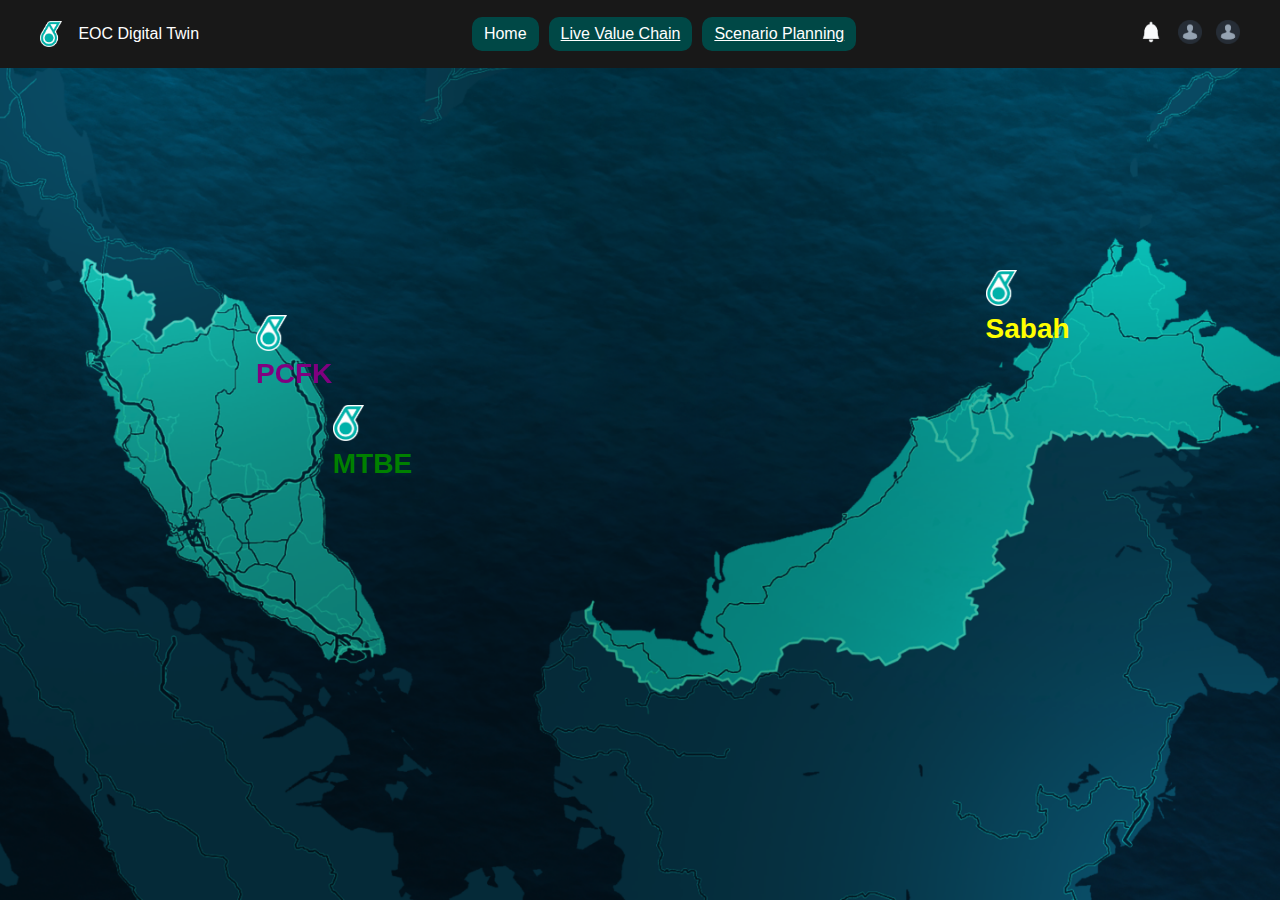
<file: index.html>
<!DOCTYPE html>
<html lang="en">
    <head>
        <title>Search</title>
        <link rel="stylesheet" href="styles.css">
        <meta name="viewport" content="width=device-width, user-scalable=no, initial-scale=1.0">
        <meta charset="utf-8">
    </head>
    <body>
        <section class="header">
        <div class="nav-top">

                    <div class="nav-start">
                        <div class="logo"><img src="petronas-mini-logo.png" alt="petronas mini logo" height="26">
                            <p class="title">EOC Digital Twin</p>
                        </div>
                    </div>


                    <div class="nav-center">
                        <ul class="main-nav">
                            <li class="navbar-item">Home</li>
                            <li class="navbar-item"><a href="LVC.html">Live Value Chain</a></li>
                            <li class="navbar-item"><a href="planning.html">Scenario Planning</a></li>
                        </ul>
                    </div>


                    <div class="nav-end">
                        <div>
                            <img src="notification.png" alt="notification icon" width="24" class="icons-item">
                            <img src="profile.png" alt="notification icon" width="24" class="icons-item">
                            <img src="profile.png" alt="notification icon" width="24" class="icons-item">
                        </div>
                    </div>
                </div>
                    <div id="positioned-image">
                        <a href="LVC.html" style="text-decoration: none; font-size: 28px;" target="_blank"><img a href="advanced.html" src="petronas-mini-logo.png" height="36">
                            <p style="color: purple; font-weight: 600; ">PCFK</p>
                    </div>
                    <div id="positioned-image-2">
                        <a href="LVC.html" style="text-decoration: none; font-size: 28px;" target="_blank"><img a href="advanced.html" src="petronas-mini-logo.png" height="36">
                            <p style="color: green; font-weight: 600; ">MTBE</p>
                    </div>
                    <div id="positioned-image-3">
                        <a href="LVC.html" style="text-decoration: none; font-size: 28px;" target="_blank"><img a href="advanced.html" src="petronas-mini-logo.png" height="36">
                            <p style="color: yellow; font-weight: 600; ">Sabah</p>
                    </div>
        </section>
        

    </body>
</file>
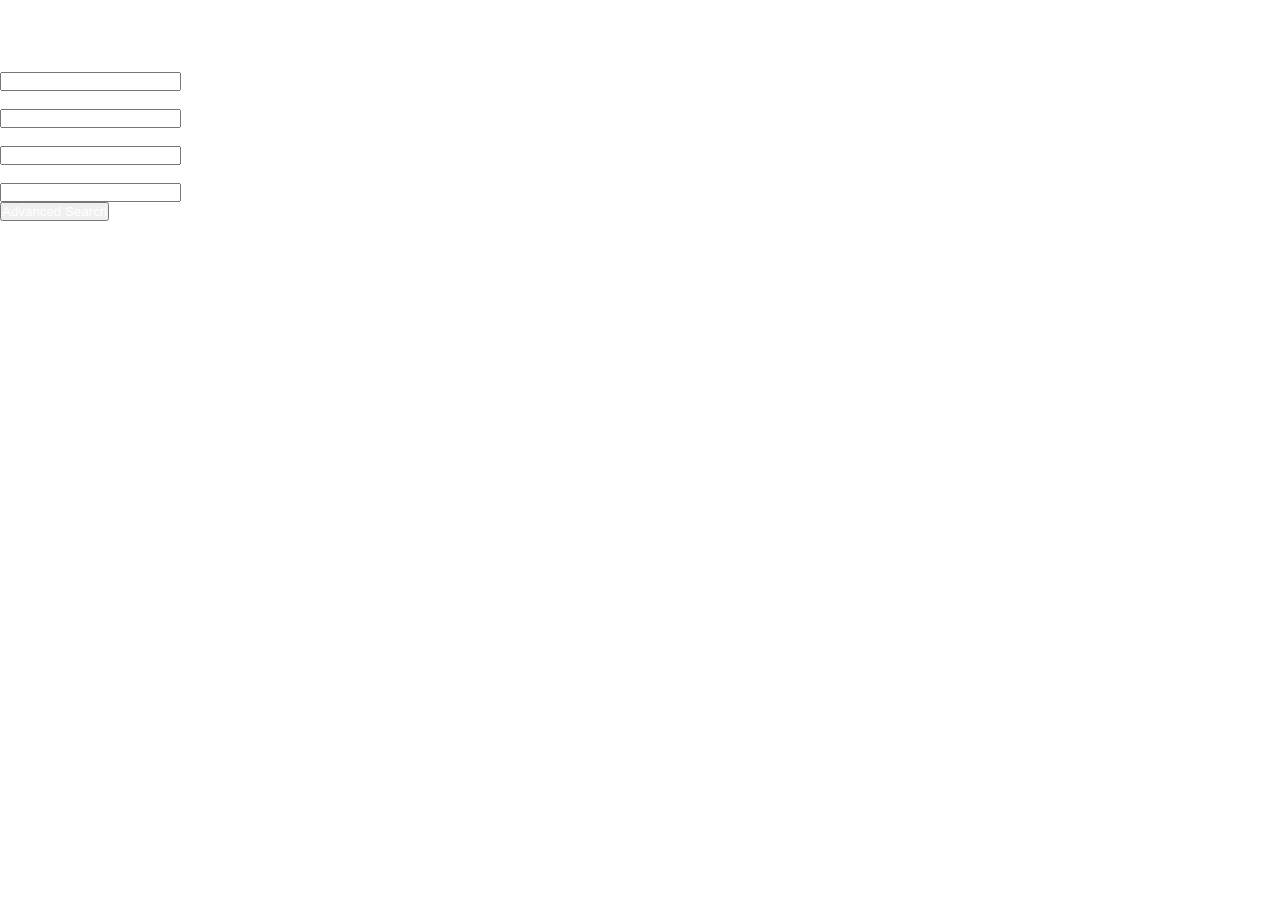
<file: advanced.html>
<!DOCTYPE html>
<html lang="en">
    <head>
        <title>Search</title>
        <link rel="stylesheet" href="styles.css">
    </head>
    <body>
        <div>
            <ul class="navbar-google">
                <li class="navbar-item-google"><a href="index.html">Google</a></li>
            </ul>        
        </div>
        <div>
            <p class="h1-advanced">Advanced Search</p>
        </div>
        <div class="line">
        </div>
        <div class="div-advanced">
            <p class="h2-advanced">Find pages with...</p>
            <form action="https://www.google.com/search">

                <div class="column-input">

                    <div class="row-input">
                        <div class="left">
                            <p>all these words:</p>
                        </div>
                        <div class="right">
                            <input type="text" name="as_q" class="form-input">
                        </div>
                    </div>

                    <div class="row-input">
                        <div class="left">
                            <p>this exact word or phrase:</p>
                        </div>
                        <div class="right">
                            <input type="text" name="as_epq" class="form-input">
                        </div>
                    </div>

                    <div class="row-input">
                        <div class="left">
                            <p>any of these words:</p>
                        </div>
                        <div class="right">
                            <input type="text" name="as_oq" class="form-input">
                        </div>
                    </div>

                    <div class="row-input">
                        <div class="left">
                            <p>none of these words:</p>
                        </div>
                        <div class="right">
                            <input type="text" name="as_eq" class="form-input">
                        </div>
                    </div>

                    <div class="btn-align">
                        <button class="adv-btn">Advanced Search</button>
                    </div>

                </div>
            </form>
        </div>
    </body>
</html>
</file>
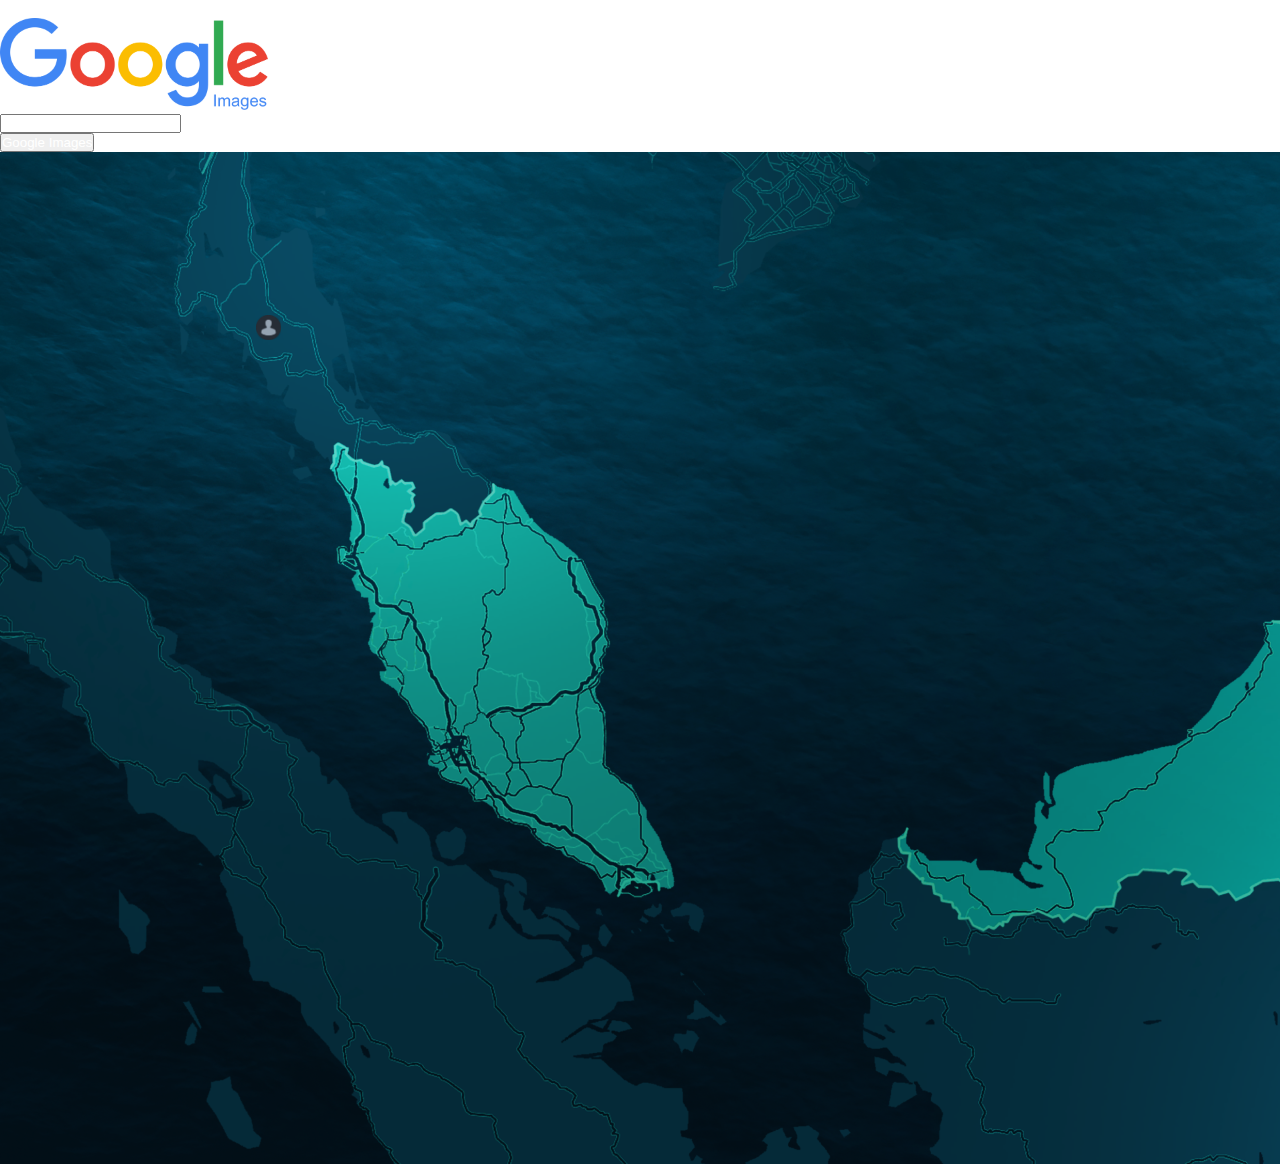
<file: images.html>
<!DOCTYPE html>
<html lang="en">
    <head>
        <title>Search</title>
        <link rel="stylesheet" href="styles.css">
    </head>
    <body>
        <div>
            <ul class="navbar-google">
                <li class="navbar-item-google"><a href="index.html">Google</a></li>
            </ul>        
        </div>
        <div class="center-div">
            <img src="google-image.png" alt="GoogleLogo.png" height="92">
        </div>
        <form action="https://www.google.com/search">
            <input type="text" name="q" class="rounded-input">
            <input type="hidden" name="tbm" value="isch">
            <div class="center-div">
               <input type="submit" value="Google Images" class="btn-google">
            </div>
        </form>
    </body>
</html>



 
<img id="positioned-image" src="profile.png" alt="Positioned Image" height="25px">
<map name="imagemap">
    <area shape="circle" coords="508,513,100" href="advanced.html">
</map>
<img src="map.png" usemap="#imagemap">
</file>
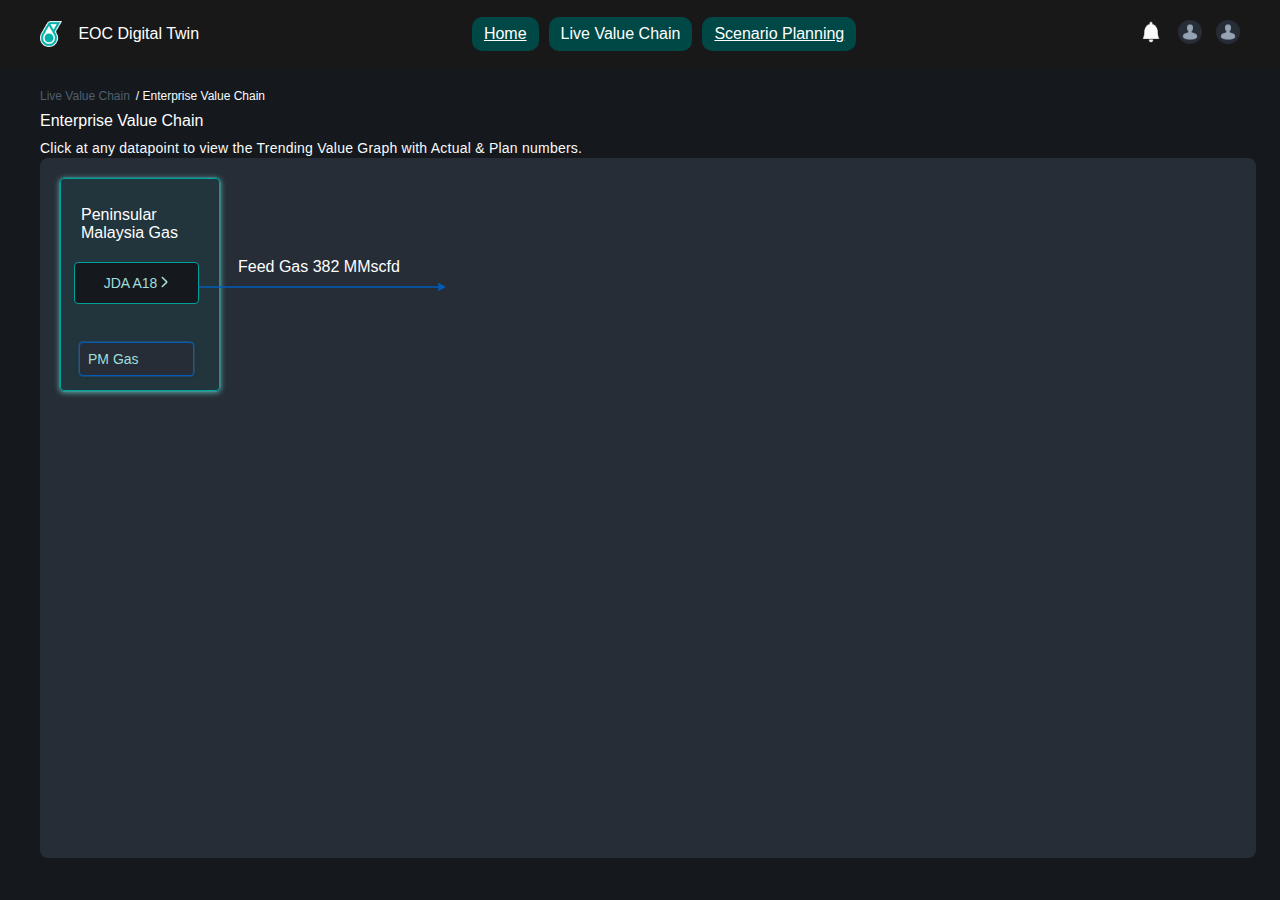
<file: LVC.html>
<!DOCTYPE html>
<html lang="en">
    <head>
        <title>Search</title>
        <link rel="stylesheet" href="styles.css">

    </head>
    <body class="background-lvc">
        <div class="nav-top">

            <div class="nav-start">
                <div class="logo"><img src="petronas-mini-logo.png" alt="petronas mini logo" height="26">
                    <p class="title">EOC Digital Twin</p>
                </div>
            </div>


            <div class="nav-center">
                <ul class="main-nav">
                    <li class="navbar-item"><a href="index.html">Home</a></li>
                    <li class="navbar-item">Live Value Chain</li>
                    <li class="navbar-item"><a href="planning.html">Scenario Planning</a></li>
                </ul>
            </div>


            <div class="nav-end">
                <div>
                    <img src="notification.png" alt="notification icon" width="24" class="icons-item">
                    <img src="profile.png" alt="notification icon" width="24" class="icons-item">
                    <img src="profile.png" alt="notification icon" width="24" class="icons-item">
                </div>
            </div>
        </div>

        <div class="main-lvc">
            <div class="breadcrumb-lvc">
                <p class="breadcrumb-lvc-text-left">Live Value Chain</p>
                <p class="breadcrumb-lvc-text-right"> / Enterprise Value Chain</p>
            </div>
            <div class="title-lvc">
                <p class="title-lvc-txt">Enterprise Value Chain </p>
            </div>
            <div class="desc-div">
                <p class="desc-text">Click at any datapoint to view the Trending Value Graph with Actual & Plan numbers.</p>
            </div>
            <div class="main-box">
                <div class="pm-gas-box">
                    <div class="inv-box">
                        <div class="pm-gas-box-inside">
                            <p>Peninsular Malaysia Gas</p>
                        </div>
                        <div class="jda-box">
                            <p class="jda-text">JDA A18 <img src="arrow.svg" alt="Icon description"></i>
                            </p>
                        </div>
                        <div class="pm-bottom-box">
                            <p class="jda-text">PM Gas </p>
                        </div>
                    </div>
                </div>
                <div class="arrow-14">
                    <img src="arrow-14.svg" alt="Icon description"></i>
                </div>
                <div class="feedgas-jda-ttm">Feed Gas 382 MMscfd</div>
            </div>

        </div>
    </body>
</file>
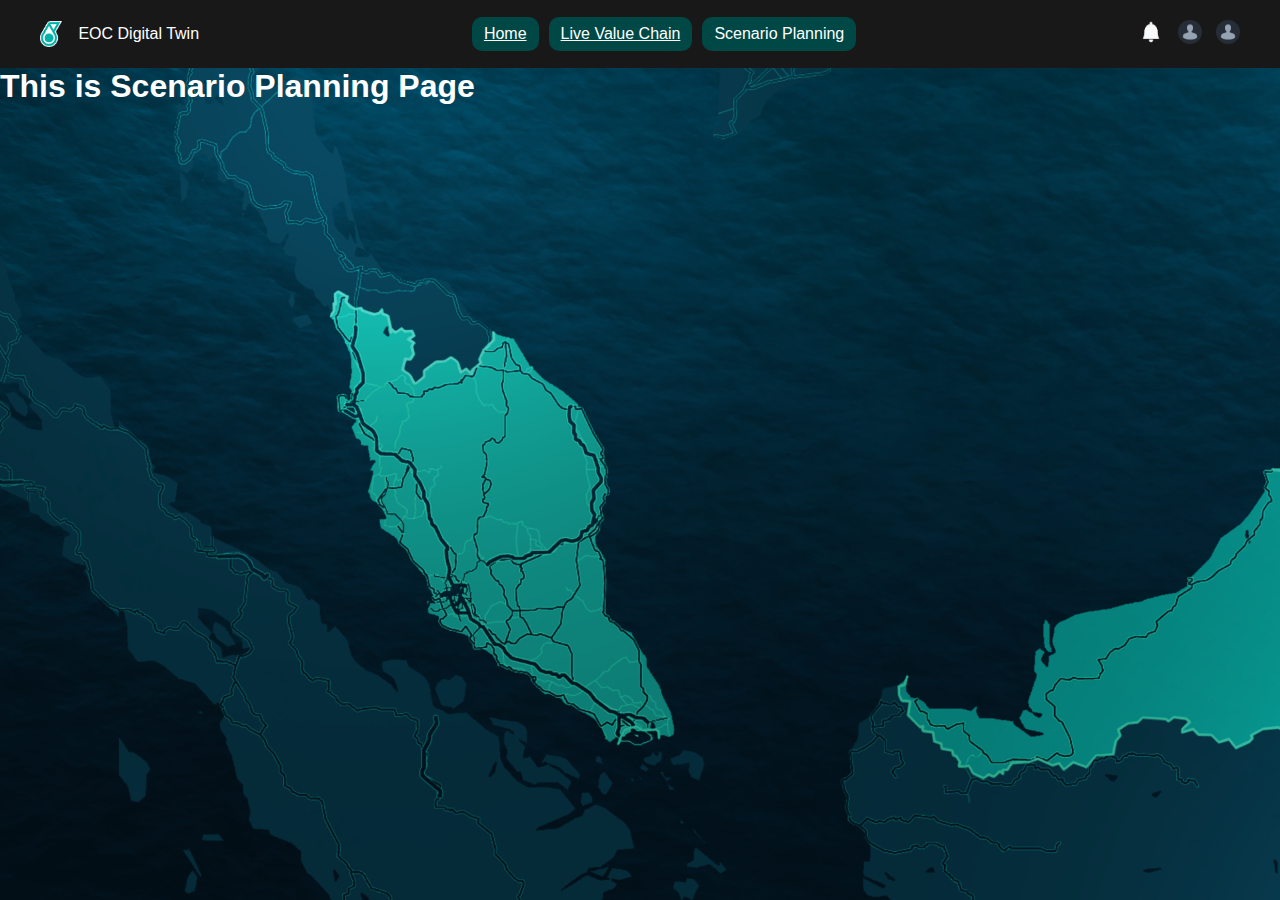
<file: planning.html>
<!DOCTYPE html>
<html lang="en">
    <head>
        <title>Search</title>
        <link rel="stylesheet" href="styles.css">

        <style>
            #positioned-image {
                position: absolute;
                top: 500px; /* adjust the top position */
                left: 500px; /* adjust the left position */
            }
        </style>


    </head>
    <body background="map.png">
        <div class="nav-top">

            <div class="nav-start">
                <div class="logo"><img src="petronas-mini-logo.png" alt="petronas mini logo" height="26">
                    <p class="title">EOC Digital Twin</p>
                </div>
            </div>


            <div class="nav-center">
                <ul class="main-nav">
                    <li class="navbar-item"><a href="index.html">Home</a></li>
                    <li class="navbar-item"><a href="LVC.html">Live Value Chain</a> </li>
                    <li class="navbar-item">Scenario Planning</li>
                </ul>
            </div>


            <div class="nav-end">
                <div>
                    <img src="notification.png" alt="notification icon" width="24" class="icons-item">
                    <img src="profile.png" alt="notification icon" width="24" class="icons-item">
                    <img src="profile.png" alt="notification icon" width="24" class="icons-item">
                </div>
            </div>
        </div>
       <h1>This is Scenario Planning Page</h1>
    </body>
</file>
<file: styles.css>
*{
    font-family: Arial, Helvetica, sans-serif;
    padding: 0;
    margin: 0;
    color: #FFFFFF;
}

.header{
    min-height: 100vh;
    background-image: url(map.png);
    background-position: center;
    background-size: cover;
    position: relative;
}


#positioned-image {
    position: fixed;
    top: 35%; /* adjust the top position */
    left: 20%; /* adjust the left position */
}

#positioned-image-2 {
    position: absolute;
    top: 45%; /* adjust the top position */
    left: 26%; /* adjust the left position */
}

#positioned-image-3 {
    position: absolute;
    top: 30%; /* adjust the top position */
    left: 77%; /* adjust the left position */
}

.nav-top{
    height: 68px;
    background-color: #181818;
    display: flex;
    align-items: center;
    justify-content: space-between;
}

.logo{
    display: flex;
    align-items: center;
}

.title{
    margin-left: 16px;
}

.nav-start{
    padding-left: 40px;
}

.nav-center{
    display: flex;
    flex-direction: row;
}

.nav-end{
    padding-right: 40px;
}

.main-nav{
    list-style-type: none;
    display: flex;
    flex-direction: row;
}

.navbar-item{
    margin: 5px;
    background-color: #004846;
    border-radius: 10px;
    padding: 8px 12px;
}

.icons-item{
    padding-left: 10px;
}

.homepage{
    width: 1920px;
    height: 80vh;
    display: flex;
    justify-content: center;
    align-items: center;
}

.main-lvc{
    padding: 20px 40px;
    display: flex;
    flex-direction: column;
}

.background-lvc{
    background-color: #15191E;
    width: 100vw;
    height: 100vh;
    ;
}

.breadcrumb-lvc{
    display: flex;
}

.breadcrumb-lvc-text-left{
    color: #4F5F6E;
    font-size: 12px;
    font-weight: 500;
    line-height: 16px;
    letter-spacing: 0em;
    text-align: left;
    padding-right: 6px;
}

.breadcrumb-lvc-text-right{
    color: #F9FAFB;
    font-size: 12px;
    font-weight: 500;
    line-height: 16px;
    letter-spacing: 0em;
    text-align: left;
}

.title-lvc{

    padding: 8px 0px;
}

.title-lvc-text{
    font-family: Inter;
    font-size: 18px;
    font-weight: 500;
    line-height: 28px;
    letter-spacing: 0.015em;
    text-align: left;
}
.desc-text{
    color: var(--Dark-Blue-Grays-900, #F9FAFB);
    /* Paragraph/Small/Regular */
    font-size: 14px;
    font-style: normal;
    font-weight: 400;
    line-height: 20px; /* 142.857% */
    letter-spacing: 0.235px;
}

.main-box{
    display: flex;
    border-radius: 8px;
    background: var(--Dark-Blue-Grays-100, #262D36);
    height: 700px;
    width: 95vw;
}   

.pm-gas-box{
    border-radius: 4px;
    border: 1px solid var(--Dark-Primary-400, #00A19C);
    background: rgba(0, 120, 116, 0.10);
    box-shadow: 0px 1px 6px 0px #6AC2BE, 0px 0px 0px 1px rgba(0, 120, 116, 0.50);
    display: flex;
    width: 150px;
    height: 187px;
    padding: 12px 4px;
    flex-direction: column;
    align-items: center;
    flex-shrink: 0;
    margin-left: 20px;
    margin-top: 20px;
}

.inv-box{
    display: flex;
    width: 150px;
    height: 187px;
    padding: 12px 4px;
    flex-direction: column;
    align-items: center;
    flex-shrink: 0;
}

.pm-gas-box-inside{
    display: flex;
    padding: 2px;
    flex-direction: column;
    justify-content: center;
    align-items: flex-start;
    flex: 1 0 0;
    margin-left: 14px;
}

.jda-box{
    margin: 18px 21px 8px 13px;
    display: flex;
    width: 115px;
    flex-direction: column;
    justify-content: center;
    align-items: center;
    border-radius: 4px;
    border: 1px solid var(--Dark-Primary-400, #00A19C);
    background: var(--Dark-Blue-Grays-50, #15191E);
    padding: 12px 4px;
}

.jda-text{
    color: var(--Dark-Primary-600, #9FDEDB);
    font-size: 14px;
    font-style: normal;
    font-weight: 500;
    line-height: 16px; /* 114.286% */
}

.pm-bottom-box{
    border-radius: 4px;
    border: 0.5px solid var(--Dark-Info-400, #005CB9);
    background: var(--Dark-Blue-Grays-100, #262D36);
    box-shadow: 0px 1px 4px 0px rgba(0, 0, 0, 0.15), 0px 0px 0px 1px rgba(54, 133, 211, 0.30);
    display: flex;
    padding: 8px;
    flex-direction: column;
    align-items: flex-start;
    gap: 8px;
    align-self: stretch;
    margin: 30px 21px 14px 14px;
}

.arrow-14{
    margin-left: -22px;
    margin-top: 120px;
}

.feedgas-jda-ttm{
    position: absolute;
    margin-top: 100px;
    margin-left: 198px;
}
</file>
